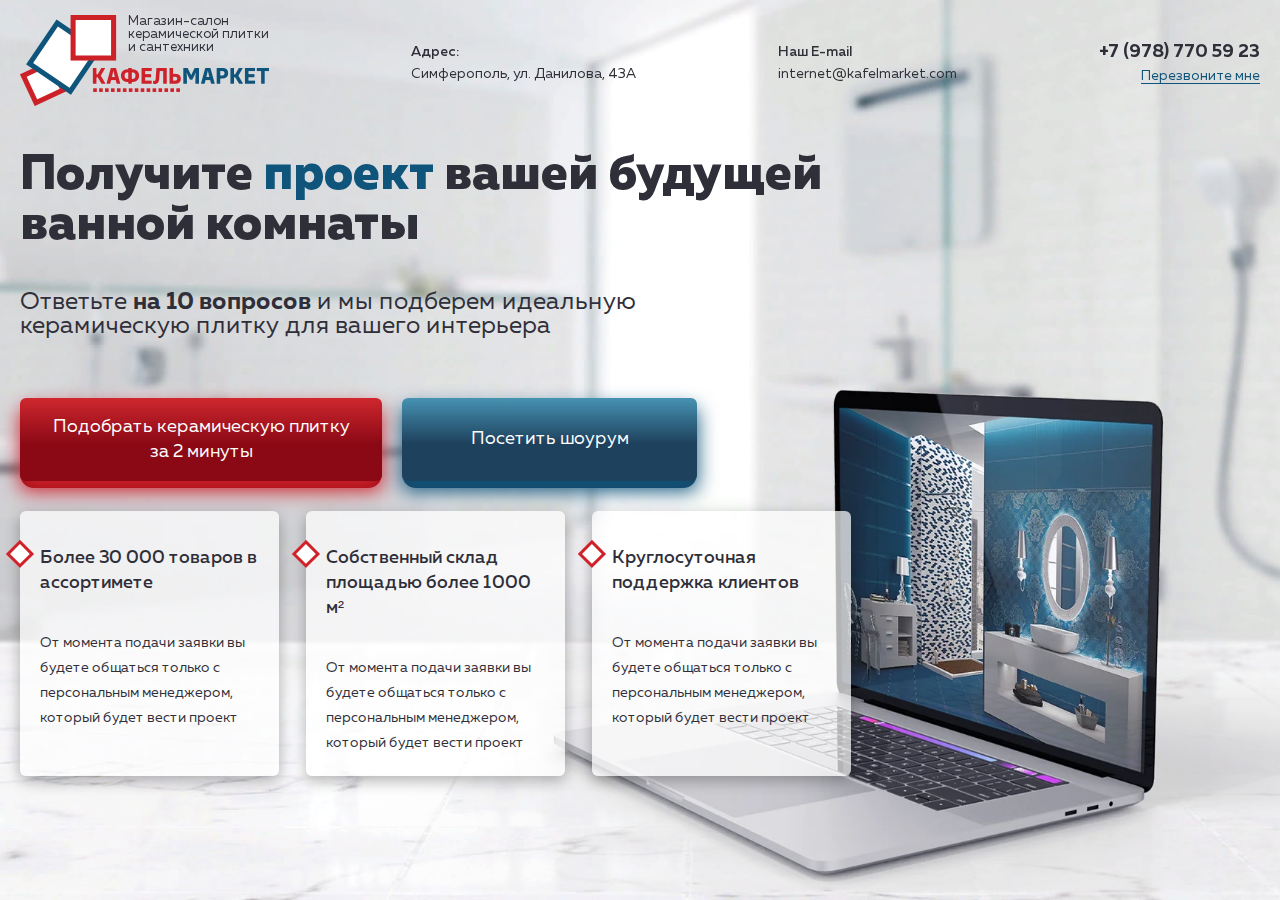
<file: index.html>
<!DOCTYPE html>
<html lang="ru">
<head>
  <meta charset="UTF-8">
  <meta http-equiv="X-UA-Compatible" content="IE=edge">
  <meta name="viewport" content="width=device-width, initial-scale=1.0">
  <link rel="stylesheet" href="libs/fontawesome/css/all.min.css">
  <link rel="stylesheet" href="css/main.css">
  <link rel="stylesheet" href="css/media.css">
  <link rel="stylesheet" href="css/fonts.css">
  <title>Главная</title>
</head>
<body>
    <main>
      <header>
        <div class="box-container">
          <div class="header-nav">
            <div class="header__logo">
              <p>Магазин-салон <br>
                керамической плитки  <br>
                и сантехники</p>
              <a href="index.html"><img src="img/icons/logo-header.png" alt=""></a>
            </div>

            <div class="header-nav__item">
              <span>Адрес:</span>
              <p>Симферополь, ул. Данилова, 43А</p>
            </div>

            <div class="header-nav__item">
              <span>Наш E-mail</span>
              <a href="mainTo:">internet@kafelmarket.com</a>
            </div>

            <div class="header-nav__item header-nav__item_phone"> 
              <a href="tel:+79787705923">+7 (978) 770 59 23</a>
              <a href="#" class="underline-btn">Перезвоните мне</a>
            </div>

            <div id="open-menu" class="header-nav__mob-menu">
              <i class="fas fa-bars"></i>
            </div>
          </div>
        </div>

        <div class="mobile-menu">
          <i class="fas fa-times close-icon"></i>

          <div class="mob-menu__nav">
            <ul>
              <li>
                <span>Адрес:</span>
                <p>Симферополь, ул. Данилова, 43А</p>
              </li>
              <li>
                <span>Наш E-mail</span>
                <a href="mainTo:">internet@kafelmarket.com</a>
              </li>
              <li>
                <a href="tel:+79787705923">+7 (978) 770 59 23</a>
              </li>
            </ul>
          </div>
        </div>
      </header>
      <section class="main-page parallax-js-block">
        <img class="parallax-js-1 main-page-img" src="img/bg/main-page-bg.jpg" alt="">
        <div class="box-container">
          <img class="notebook-absolute parallax-js" src="img/notebook.webp" alt="">
          <div class="main-page__content">
            <h1 class="title title_width">Получите  
              <span class="font-color_blue">проект</span>
              вашей будущей 
              ванной комнаты
            </h1>
            <p class="subtitle subtitle_width">
              Ответьте <strong>на 10 вопросов</strong>  и мы подберем идеальную 
              керамическую плитку для вашего интерьера
            </p>
          </div>

          <div class="main-page__btns">
            <a href="#" class="btn-big btn-big_red">Подобрать керамическую плитку <br>
              за 2 минуты</a>
            <a href="#" class="btn-big btn-big_blue">Посетить шоурум</a>
          </div>

          <div class="main-page__cards">
            <div class="main-page__card">
              <p class="main-page__card-title">Более 30 000 товаров 
                в ассортимете</p>
              <p class="main-page__card-desc">От момента подачи заявки вы будете общаться только с персональным менеджером, который будет вести проект</p>
            </div>
            <div class="main-page__card">
              <p class="main-page__card-title">Собственный склад 
                площадью более 1000 м²</p>
              <p class="main-page__card-desc">От момента подачи заявки вы будете общаться только с персональным менеджером, который будет вести проект</p>
            </div>
            <div class="main-page__card">
              <p class="main-page__card-title">Круглосуточная 
                поддержка клиентов</p>
              <p class="main-page__card-desc">От момента подачи заявки вы будете общаться только с персональным менеджером, который будет вести проект</p>
            </div>
          </div>
          
        </div>
      </section>
    </main>

    <script src="libs/jquery/dist/jquery.min.js"></script>
    <script defer src="js/parallax.js"></script>
    <script defet src="js/main.js"></script>
</body>
</html>
</file>
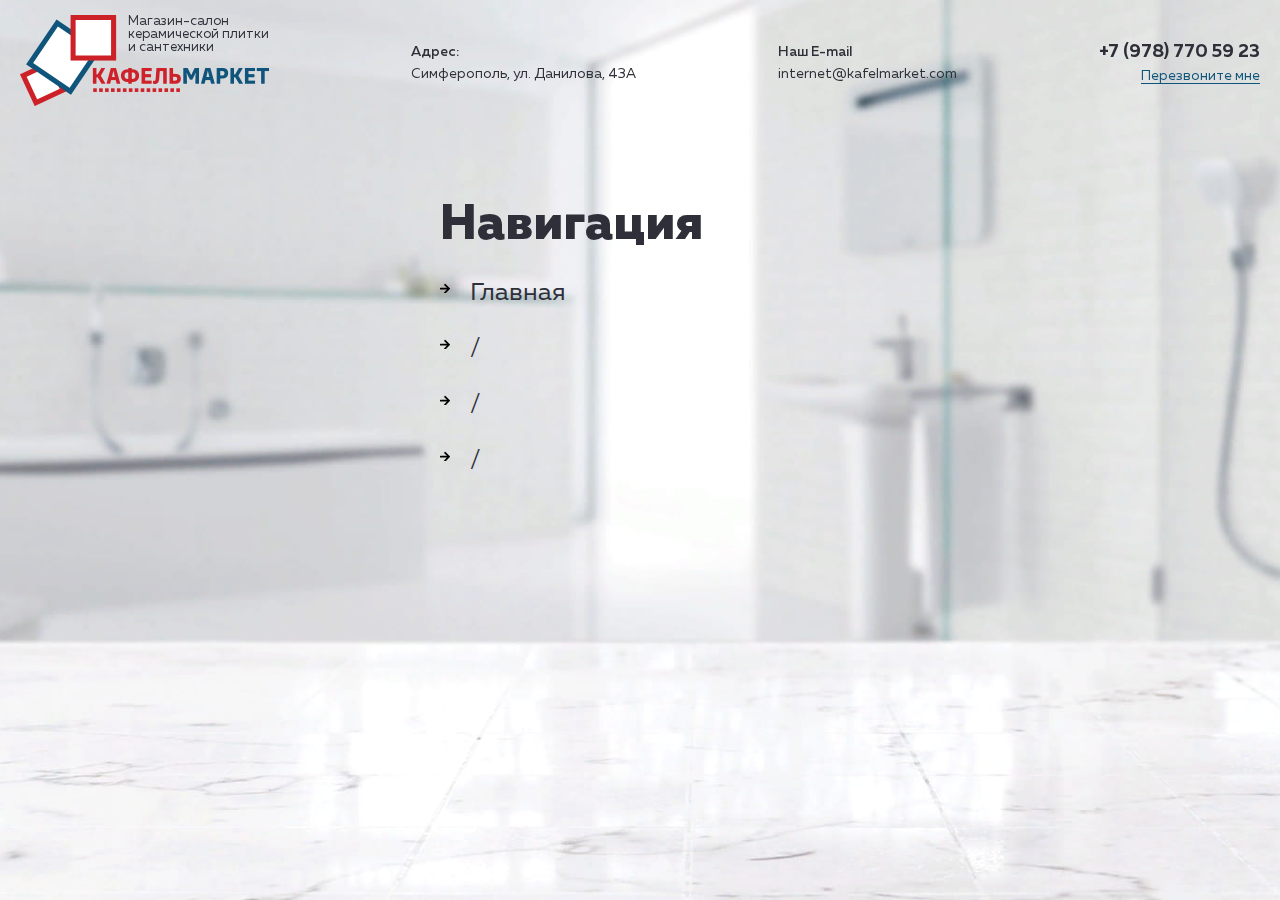
<file: map-pages.html>
<!DOCTYPE html>
<html lang="ru">
<head>
  <meta charset="UTF-8">
  <meta http-equiv="X-UA-Compatible" content="IE=edge">
  <meta name="viewport" content="width=device-width, initial-scale=1.0">
  <link rel="stylesheet" href="libs/fontawesome/css/all.min.css">
  <link rel="stylesheet" href="css/main.css">
  <link rel="stylesheet" href="css/media.css">
  <link rel="stylesheet" href="css/fonts.css">
  <title>Главная</title>
</head>
<body>
    <main>
      <header>
        <div class="box-container">
          <div class="header-nav">
            <div class="header__logo">
              <p>Магазин-салон <br>
                керамической плитки  <br>
                и сантехники</p>
              <a href="index.html"><img src="img/icons/logo-header.png" alt=""></a>
            </div>

            <div class="header-nav__item">
              <span>Адрес:</span>
              <p>Симферополь, ул. Данилова, 43А</p>
            </div>

            <div class="header-nav__item">
              <span>Наш E-mail</span>
              <a href="mainTo:">internet@kafelmarket.com</a>
            </div>

            <div class="header-nav__item header-nav__item_phone"> 
              <a href="tel:+79787705923">+7 (978) 770 59 23</a>
              <a href="#" class="underline-btn">Перезвоните мне</a>
            </div>

            <div id="open-menu" class="header-nav__mob-menu">
              <i class="fas fa-bars"></i>
            </div>
          </div>
        </div>

        <div class="mobile-menu">
          <i class="fas fa-times close-icon"></i>

          <div class="mob-menu__nav">
            <ul>
              <li>
                <span>Адрес:</span>
                <p>Симферополь, ул. Данилова, 43А</p>
              </li>
              <li>
                <span>Наш E-mail</span>
                <a href="mainTo:">internet@kafelmarket.com</a>
              </li>
              <li>
                <a href="tel:+79787705923">+7 (978) 770 59 23</a>
              </li>
            </ul>
          </div>
        </div>
      </header>

      <section class="main-page parallax-js-block">
        <img class="parallax-js-1 main-page-img" src="img/bg/main-page-bg.jpg" alt="">
        <div class="box-container">
         
          <div class="map-page">
            <p class="title">Навигация</p>
            <ol>
              <li><a href="index.html">Главная</a></li>
              <li><a href="#">/</a></li>
              <li><a href="#">/</a></li>
              <li><a href="#">/</a></li>
            </ol>
          </div>
          
        </div>
      </section>
    </main>

    <script src="libs/jquery/dist/jquery.min.js"></script>
    <script defer src="js/parallax.js"></script>
    <script defet src="js/main.js"></script>
</body>
</html>
</file>
<file: css/main.css>
:root {
  --main-text-color: #2f2f39;

  --gradient-red: linear-gradient(
    0deg,
    rgba(139, 9, 21, 1) 45%,
    rgba(207, 39, 46, 1) 100%
  );
  --gradient-blue: linear-gradient(
    0deg,
    rgba(30, 65, 93, 1) 45%,
    rgba(70, 146, 178, 1) 100%
  );

  --color-blue: #0f547b;
  --color-red: #ce2129;

  --font-extra-bold: 800;
  --font-bold: bold;
  --font-regular: normal;
  --font-medium: 500;
}

* {
  margin: 0;
  padding: 0;
}

body {
  font-family: "Muller", sans-serif;
  color: var(--main-text-color);
}

a {
  text-decoration: none;
  color: var(--main-text-color);
  transition: all .4s;
}

a:hover {
  color: var(--color-red);
}

li {
  list-style: none;
}

.box-container {
  max-width: 1360px;
  margin: 0 auto;
}


/* ========== HEADER ========== */
header {
  position: fixed;
  width: 100%;
  z-index: 100;

  transition: all .5s;
}

.header-scroll {
  background: #fff;
  box-shadow: 0px 2px 5px rgba(0, 0, 0, .3);
}
.header-scroll .header-nav {
  padding: 5px 0;
}
.header-nav {
  padding: 15px 0;
  display: flex;
  align-items: center;
  justify-content: space-between;
  transition: all .5s;
}
.header__logo {
  position: relative;
  display: flex;
}
.header__logo p{
  position: absolute;
  top: 0;
  right: 0;
  font-size: 13px;
}
.header-nav__item {
  font-weight: var(--font-regular);
  font-size: 14px;
}
.header-nav__item span {
  display: flex;
  font-weight: var(--font-medium);
  margin-bottom: 8px;
}
.header-nav__item_phone{
  text-align: right;
}
.header-nav__item_phone a:first-child {
  display: flex;
  font-size: 18px;
  font-weight: var(--font-bold);
  margin-bottom: 8px;
}
.underline-btn {
  font-size: 14px;
  color: var(--color-blue);
  border-bottom: 1px solid var(--color-blue);
}

/* ========== main-page ========== */

.main-page {
  position: relative;
  height: 100vh;
  overflow: hidden;
}

.notebook-absolute {
  position: absolute;
  bottom: 10px;
  right: -30px;
  pointer-events: none;
  height: 800px;
}

.font-color_blue {
  color: var(--color-blue);
}

.main-page__content {
  position: relative;
  margin-top: 210px;
  z-index: 1;
}

.title {
  font-size: 50px;
  font-weight: var(--font-extra-bold);
}

.title_width {
  max-width: 850px;
  width: 100%;
  margin-bottom: 40px;
}
.subtitle {
  font-size: 24px;
}

.subtitle_width {
  max-width: 650px;
  width: 100%;
  margin-bottom: 60px;
}


.main-page__btns {
  position: relative;
  z-index: 2;
  display: flex;
  align-items: center;
  gap: 20px;
}

.btn-big {
  display: flex;
  max-width: 362px;
  width: 100%;
  height: 83px;

  display: flex;
  align-items: center;
  justify-content: center;

  cursor: pointer;

  border-radius: 6px;
  border-bottom: none;

  font-size: 18px;
  font-weight: var(--font-regular);
  text-align: center;

  color: white;
  line-height: 25px;
  transition: all .3s;
}

.btn-big:hover {
  color: white;
  box-shadow: 0px 0px 0px transparent;
}

.btn-big:hover::before  {
  bottom: 0px;
  border-radius: 0px 0px 6px 6px;
}

.btn-big_red {
  position: relative;
  background: var(--gradient-red);
  /* border-bottom: 7px solid var(--color-red); */
  box-shadow: 0px 10px 20px var(--color-red);
}

.btn-big_red::before {
  position: absolute;
  content: "";
  width: 100%;
  height: 15px;
  bottom: -7px;
  background: var(--gradient-red);
  z-index: -1;
  border-radius: 0px 0px 14px 14px;
  transition: all .3s;
}

.btn-big_blue {
  max-width: 295px;
  position: relative;
  background: var(--gradient-blue);
  box-shadow: 0px 10px 20px var(--color-blue);
}

.btn-big_blue::before {
  position: absolute;
  content: "";

  width: 100%;
  height: 15px;

  bottom: -7px;

  background: var(--gradient-blue);

  z-index: -1;
  border-radius: 0px 0px 14px 14px;

  transition: all .3s;
}

.main-page-img {
  position: absolute;

  width: 110%;
  height: 100%;

  object-fit: cover;
}

.main-page__cards {
  position: relative;
  z-index: 2;

  display: flex;
  gap: 27px;

  margin-top: 97px;
}
.main-page__card {
  position: relative;

  max-width: 222px;
  width: 100%;
  min-height: 188px;

  padding: 35px 17px 20px 20px;

  background: rgba(255, 255, 255, .7);
  border-radius: 6px;

  box-shadow: 0px 5px 15px rgba(0, 0, 0, .3);
}

.main-page__card::before {
  position: absolute;
  content: "";

  left: -3px;
  top: 40px;

  width: 14px;
  height: 14px;

  background-color: #fff;

  border: 3px solid var(--color-red);
  transform: rotate(45deg) translateX(-50%);
  transition: all .3s;
}

.main-page__card:hover::before {
  transform: rotate(45deg);
  left: -10px;
}

.main-page__card-title {
  font-size: 18px;
  font-weight: var(--font-medium);
  line-height: 25px;
  margin-bottom: 35px;
}
.main-page__card-desc {
  font-size: 14px;
  font-weight: var(--font-regular);
  line-height: 25px;
}

/* ========== MOB MENU ========== */
.header-nav__mob-menu {
  font-size: 20px;
  cursor: pointer;
  transition: all 1s;  
  display: none;
}

.mobile-menu {
  width: 100%;
  height: 100vh;
  background: #fff;

  position: absolute;
  top: 0;
  z-index: 10;
  transform: translateX(-100%);
  overflow: hidden;

  transition: all 1s;  
}

.mobile-menu_open {
  transform: translateX(0%);
}

.close-icon {
  position: absolute;
  font-size: 20px;
  right: 20px;
  top: 51px;
  cursor: pointer;
}

.mob-menu__nav {
  padding: 80px 20px;
  display: flex;
  align-items: center;
  justify-content: center;
}

.mob-menu__nav li {
  display: flex;
  flex-direction: column;
  margin-bottom: 20px;
}


/* Map pages its can be deleted */
.map-page {
  position: relative;
  padding-top: 200px;
  z-index: 3;
  max-width: 400px;
  width: 100%;
  margin: 0 auto;
}

.map-page ol {
  font-size: 25px;
  margin-top: 30px;
}

.map-page ol li {
  position: relative;
  margin-bottom: 30px;
  margin-left: 30px;
  width: auto;
}

.map-page ol li::before {
  position: absolute;
  content: "";
  width: 10px;
  height: 10px;
  left: -30px;
  top: 3px;
  background: url('../img/icons/arrow-right-solid.svg') no-repeat center top / cover;
  transition: all .5s;
}

.map-page ol li:hover::before {
  left: -20px; 
}
</file>
<file: css/media.css>
@media screen and (max-width: 1920px) {
  
}

@media screen and (max-width: 1440px) {
  .notebook-absolute {
    height: 600px;
  }
}

@media screen and (max-width: 1366px) {
  .box-container {
    padding: 0px 20px;
  }
  .notebook-absolute {
    height: 500px;
  }
}


@media screen and (max-width: 1280px) {
  
}

@media screen and (max-width: 1024px) {
  .notebook-absolute {
    display: none;
  }
}

@media screen and (max-width: 980px) {

}

@media screen and (max-width: 900px) {
  .header-nav__item {
    display: none;
  }
  .header-nav__mob-menu {  
    display: block;
  }
}

@media screen and (max-width: 768px) {
  .main-page {
    height: auto;
    padding-bottom: 20px;
  }
  .title {
    font-size: 30px;
    line-height: 30px;

  }
  .subtitle {
    font-size: 20px;
    line-height: 25px;
  }

  .main-page__cards {
    flex-direction: column;
  }
  .main-page__card {
    max-width: 100%;
    width: auto;
  }
}

@media screen and (max-width: 650px) {
  .main-page__btns {
    display: flex;
    flex-direction: column;
  }
}

@media screen and (max-width: 550px) {
  .main-page__content {
    margin-top: 100px !important;
  }
 .header__logo img {
   max-height: 50px;
  }
  .header__logo p {
    display: none;
  }
  .subtitle_width,
  .title_width {
    margin-bottom: 20px;
  }
  .btn-big {
    font-size: 16px
  }
}

@media screen and (max-height: 900px) {
  .main-page__cards {
    margin-top: 30px;
  }
  .main-page__content {
    margin-top: 150px;
  }
}
</file>
<file: css/fonts.css>
@font-face {
  font-display: swap;
  font-family: 'Muller';
  /* src: url('MullerUltraLight.eot'); */
  src: local('Muller UltraLight'), local('MullerUltraLight'),
      /* url('MullerUltraLight.eot?#iefix') format('embedded-opentype'), */
      /* url('MullerUltraLight.woff2') format('woff2'), */
      url('../fonts/MullerUltraLight.woff') format('woff');
      /* url('MullerUltraLight.ttf') format('truetype'); */
  font-weight: 200;
  font-style: normal;
}

@font-face {
  font-display: swap;
  font-family: 'Muller';
  /* src: url('MullerMedium.eot'); */
  src: local('Muller Medium'), local('MullerMedium'),
      /* url('MullerMedium.eot?#iefix') format('embedded-opentype'), */
      /* url('MullerMedium.woff2') format('woff2'), */
      url('../fonts/MullerMedium.woff') format('woff');
      /* url('MullerMedium.ttf') format('truetype'); */
  font-weight: 500;
  font-style: normal;
}


@font-face {
  font-display: swap;
  font-family: 'Muller';
  /* src: url('MullerRegular.eot'); */
  src: local('Muller Regular'), local('MullerRegular'),
      /* url('MullerRegular.eot?#iefix') format('embedded-opentype'), */
      /* url('MullerRegular.woff2') format('woff2'), */
      url('../fonts/MullerRegular.woff') format('woff');
      /* url('MullerRegular.ttf') format('truetype'); */
  font-weight: normal;
  font-style: normal;
}

@font-face {
  font-display: swap;
  font-family: 'Muller Hairline';
  /* src: url('MullerHairline.eot'); */
  src: local('Muller Hairline'), local('MullerHairline'),
      /* url('MullerHairline.eot?#iefix') format('embedded-opentype'), */
      /* url('MullerHairline.woff2') format('woff2'), */
      url('../fonts/MullerHairline.woff') format('woff');
      /* url('MullerHairline.ttf') format('truetype'); */
  font-weight: 100;
  font-style: normal;
}

@font-face {
  font-display: swap;
  font-family: 'Muller';
  /* src: url('MullerHeavy.eot'); */
  src: local('Muller Heavy'), local('MullerHeavy'),
      /* url('MullerHeavy.eot?#iefix') format('embedded-opentype'), */
      /* url('MullerHeavy.woff2') format('woff2'), */
      url('../fonts/MullerHeavy.woff') format('woff');
      /* url('MullerHeavy.ttf') format('truetype'); */
  font-weight: 900;
  font-style: normal;
}

@font-face {
  font-display: swap;
  font-family: 'Muller';
  /* src: url('MullerThin.eot'); */
  src: local('Muller Thin'), local('MullerThin'),
      /* url('MullerThin.eot?#iefix') format('embedded-opentype'), */
      /* url('MullerThin.woff2') format('woff2'), */
      url('../fonts/MullerThin.woff') format('woff');
      /* url('MullerThin.ttf') format('truetype'); */
  font-weight: 100;
  font-style: normal;
}

@font-face {
  font-display: swap;
  font-family: 'Muller';
  /* src: url('MullerLight.eot'); */
  src: local('Muller Light'), local('MullerLight'),
      /* url('MullerLight.eot?#iefix') format('embedded-opentype'), */
      /* url('MullerLight.woff2') format('woff2'), */
      url('../fonts/MullerLight.woff') format('woff');
      /* url('MullerLight.ttf') format('truetype'); */
  font-weight: 300;
  font-style: normal;
}

@font-face {
  font-display: swap;
  font-family: 'Muller';
  /* src: url('MullerBlack.eot'); */
  src: local('Muller Black'), local('MullerBlack'),
      /* url('MullerBlack.eot?#iefix') format('embedded-opentype'), */
      /* url('MullerBlack.woff2') format('woff2'), */
      url('../fonts/MullerBlack.woff') format('woff');
      /* url('MullerBlack.ttf') format('truetype'); */
  font-weight: 900;
  font-style: normal;
}

@font-face {
  font-display: swap;
  font-family: 'Muller';
  /* src: url('MullerBold.eot'); */
  src: local('Muller Bold'), local('MullerBold'),
      /* url('MullerBold.eot?#iefix') format('embedded-opentype'), */
      /* url('MullerBold.woff2') format('woff2'), */
      url('../fonts/MullerBold.woff') format('woff');
      /* url('MullerBold.ttf') format('truetype'); */
  font-weight: bold;
  font-style: normal;
}

@font-face {
  font-display: swap;
  font-family: 'Muller';
  /* src: url('MullerExtraBold.eot'); */
  src: local('Muller ExtraBold'), local('MullerExtraBold'),
      /* url('MullerExtraBold.eot?#iefix') format('embedded-opentype'), */
      /* url('MullerExtraBold.woff2') format('woff2'), */
      url('../fonts/MullerExtraBold.woff') format('woff');
      /* url('MullerExtraBold.ttf') format('truetype'); */
  font-weight: 800;
  font-style: normal;
}
</file>
